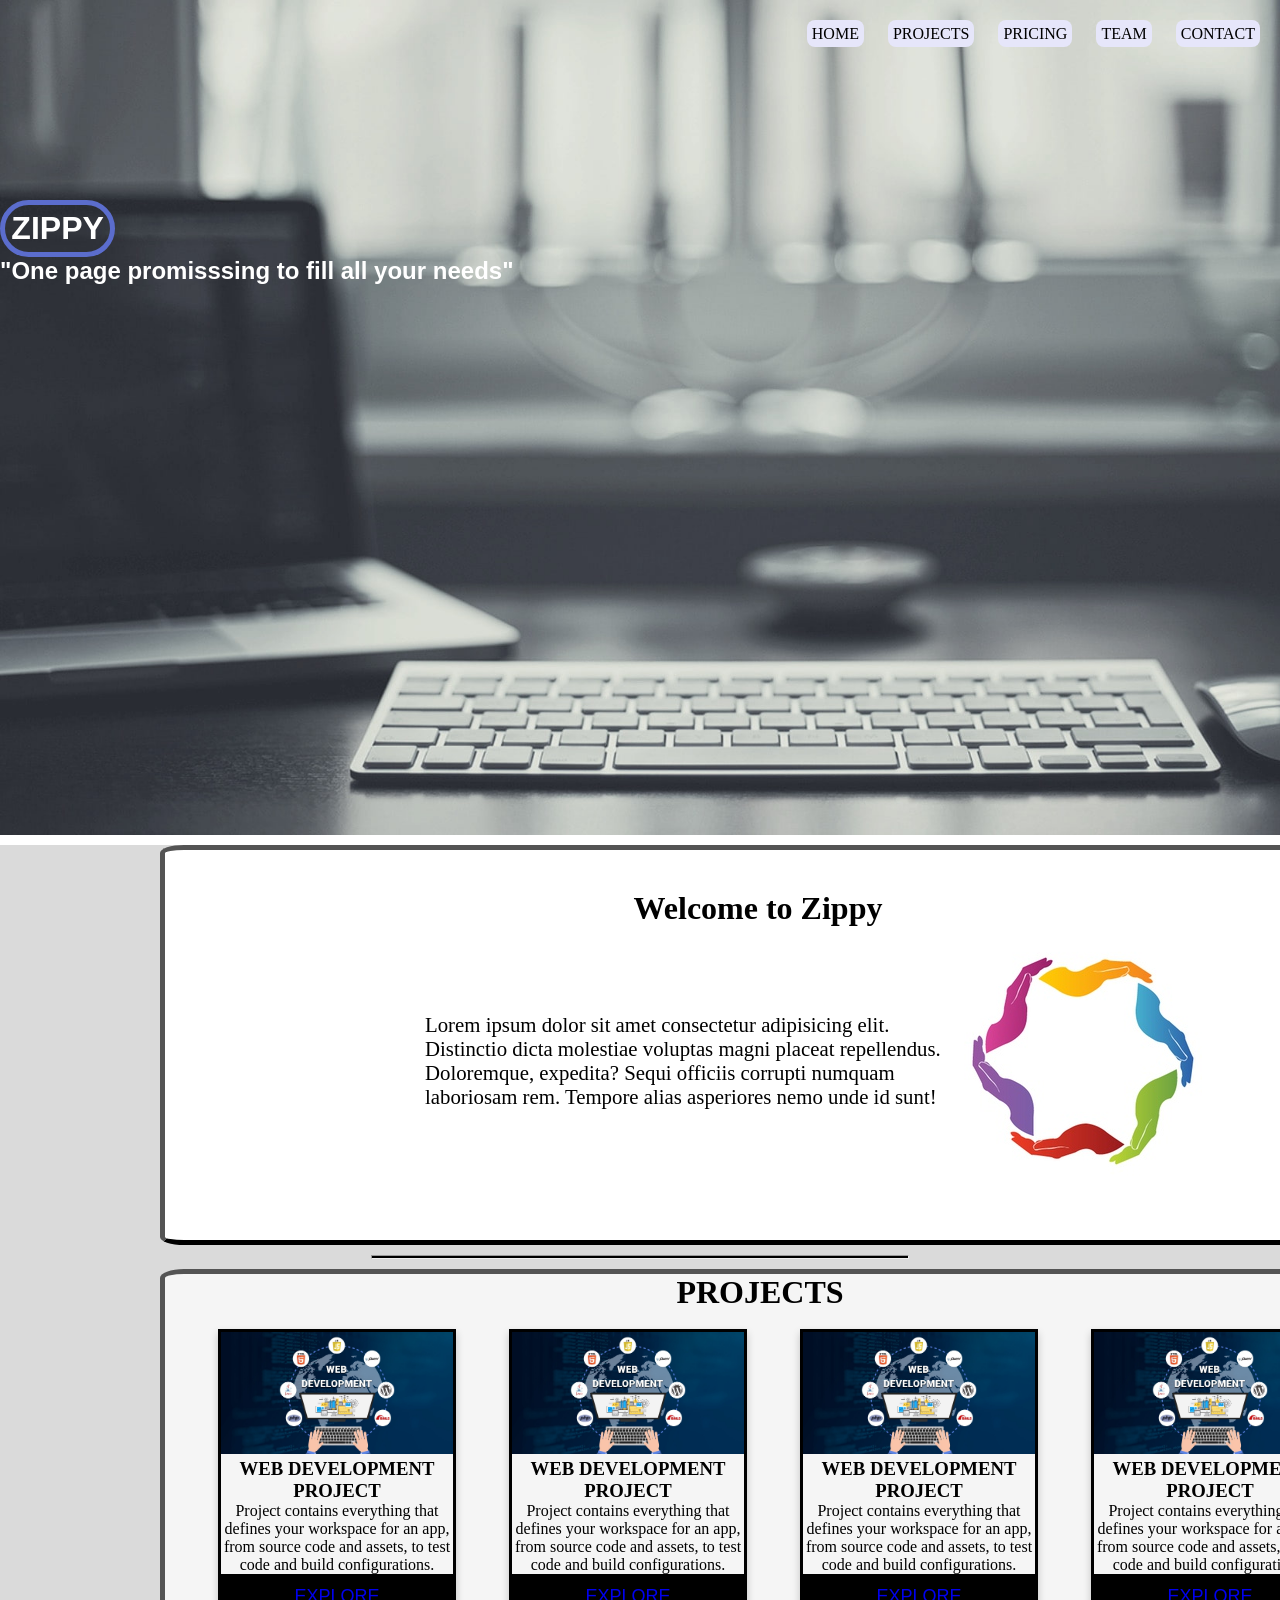
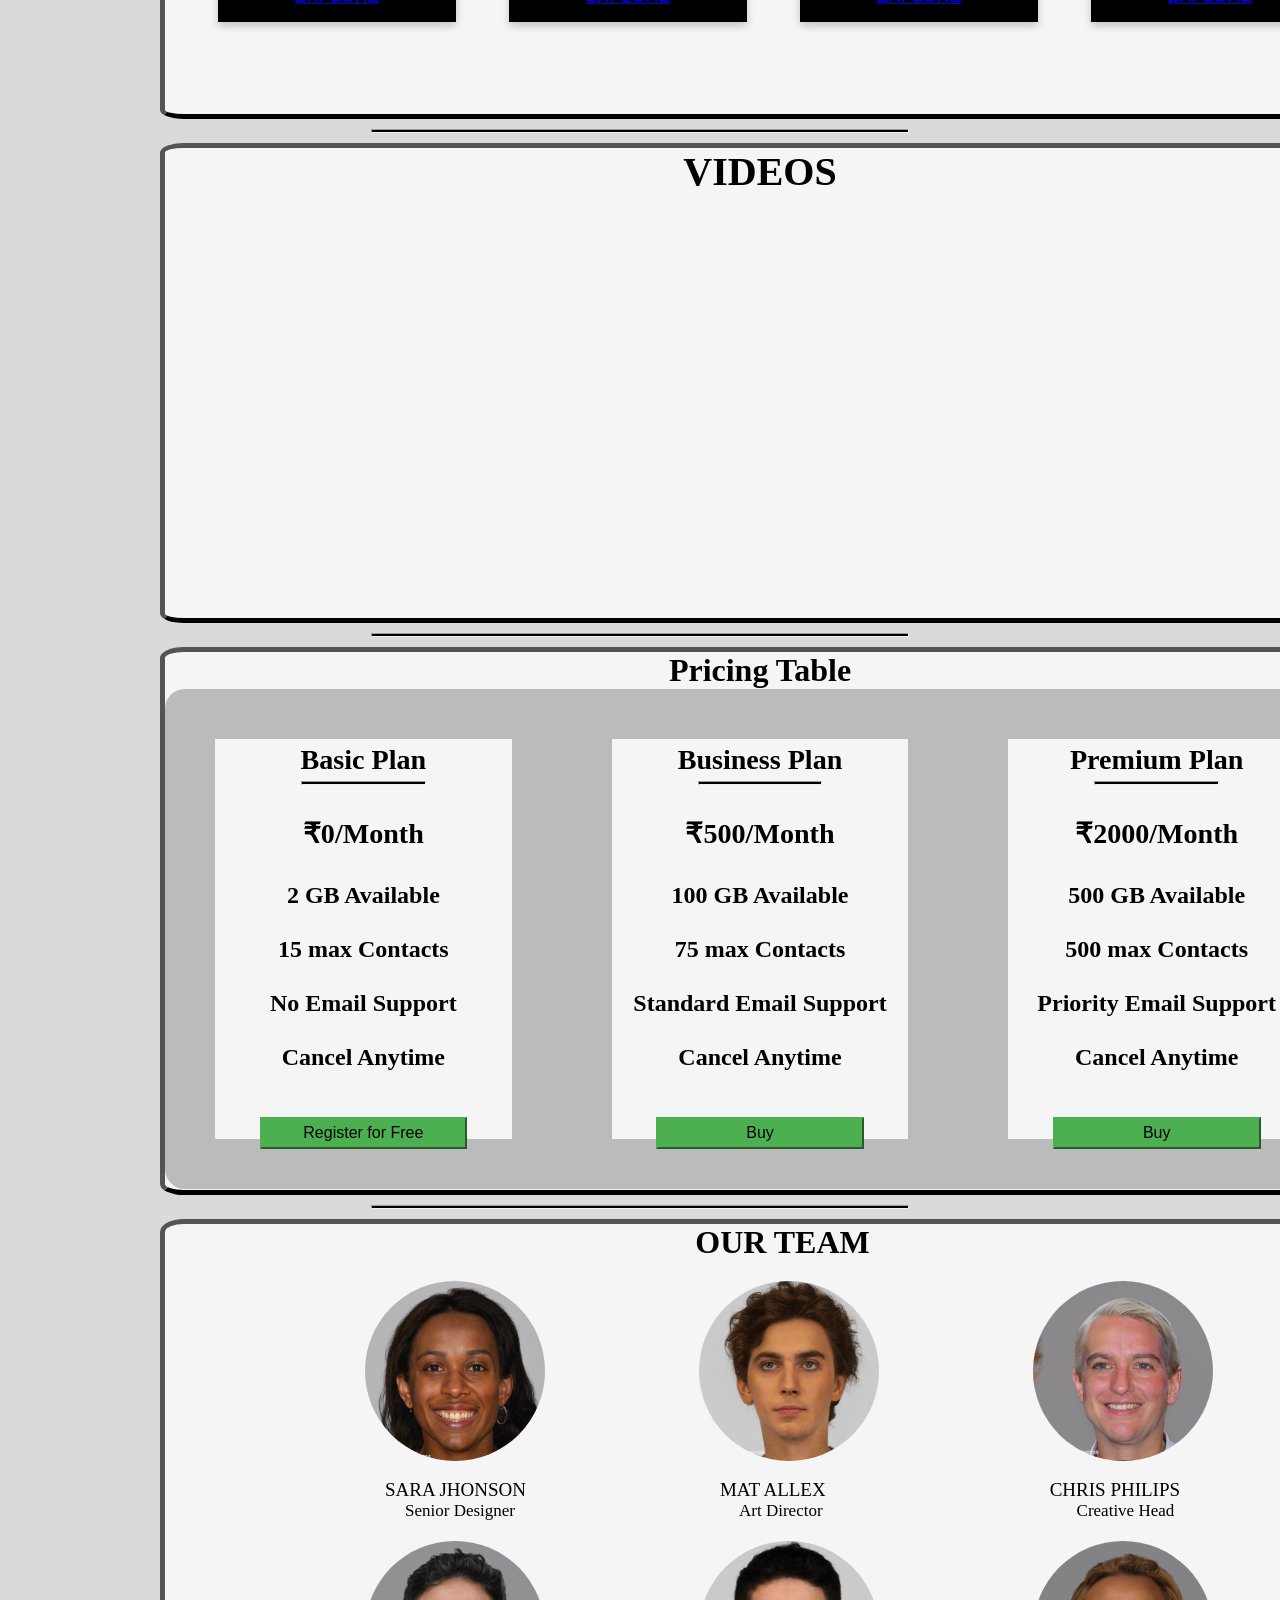
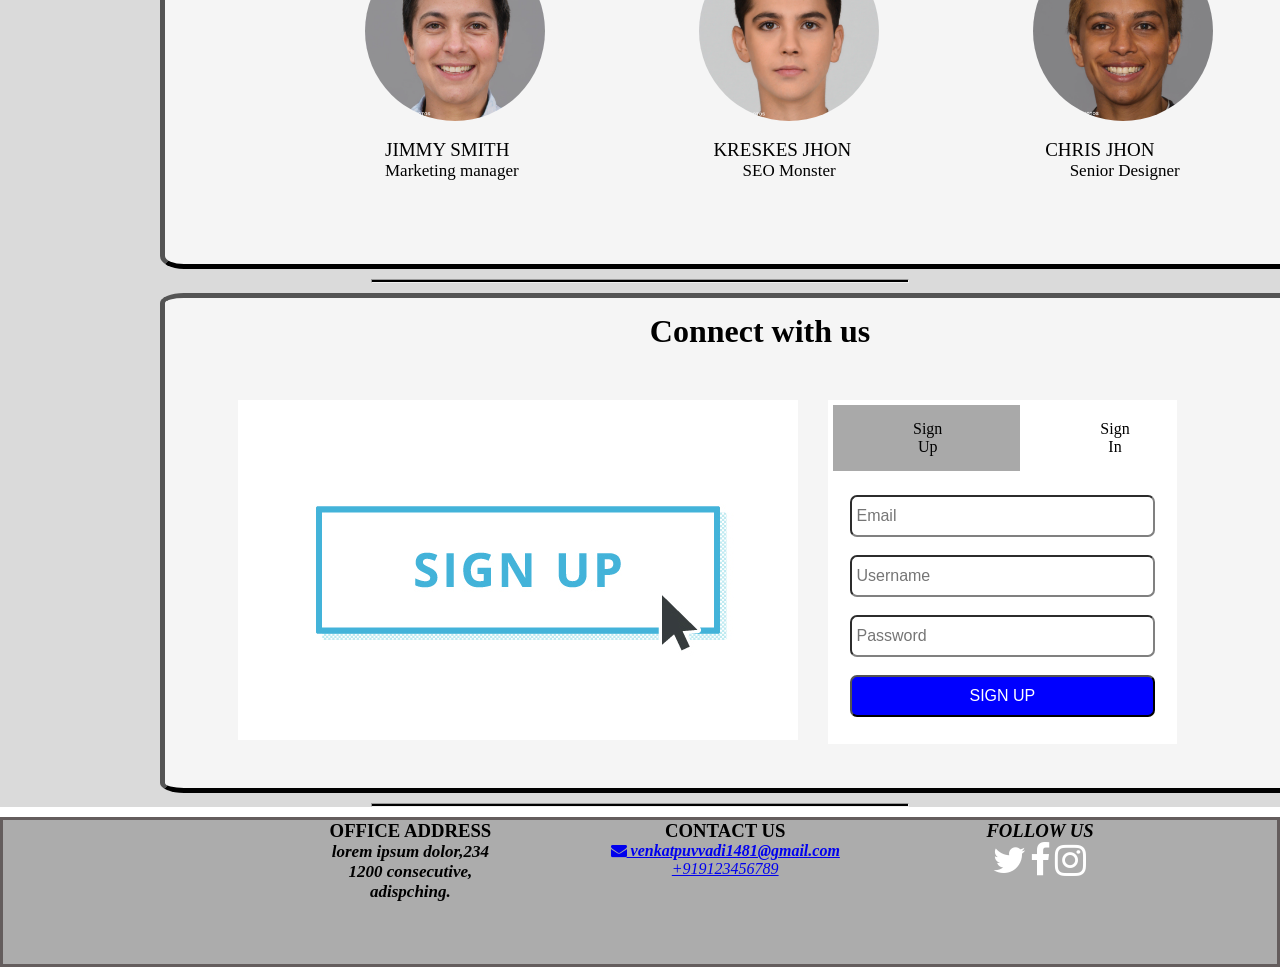
<file: task-1/task-1.html>
<!DOCTYPE html>
<html lang="en">
<head>
    <meta charset="UTF-8">
    <meta http-equiv="X-UA-Compatible" content="IE=edge">
    <meta name="viewport" content="width=device-width, initial-scale=1.0">
    <link rel="icon" href="logo1.PNG" type="image/x-icon">
    <title>ZIPPY</title>
    <link rel="stylesheet" href="task1.css">
    <link rel="stylesheet" href="https://cdnjs.cloudflare.com/ajax/libs/font-awesome/4.7.0/css/font-awesome.min.css">
</head>
<body>
    
    <nav id="navbar" class="navbar">
        <a href="#Home">HOME</a>
        <a href="#Projects">PROJECTS</a>
        <a href="#Pricing">PRICING</a>
        <a href="#Team">TEAM</a>
        <a href="#Contact">CONTACT</a>
    </nav>
    <div class="zippy" >
        <div class="heading">
            <h1>ZIPPY</h1>
        </div>
        <h2>"One page promisssing to fill all your needs"</h2>
    </div>
    <div style="background-color: rgb(218, 218, 218);" >
    <div class="welcome">
        <h1 id="Home">Welcome to Zippy</h1>
        <div class="aligned">
            <span>Lorem ipsum dolor sit amet consectetur adipisicing elit. Distinctio dicta molestiae voluptas magni placeat repellendus. Doloremque, expedita? Sequi officiis corrupti numquam laboriosam rem. Tempore alias asperiores nemo unde id sunt!</span>
        <img src="logo2.PNG" alt="">
        </div>
    </div>
    <hr>
    <!--project code-->
    <div id="Projects" >
   <div class="project" id="project">
    <h1 style="text-align: center;"><strong>PROJECTS</strong></h1>
    <br>
    
      <div class="cardpro">
        <img src="im4.jpeg" alt="" style="width:100%;">
        <h3>WEB DEVELOPMENT PROJECT</h3>
        <p>Project contains everything that defines your workspace for an app, from source code and assets, to test code and build configurations.</p>
        <button><a href="#head">EXPLORE</a></button>
      </div>
      <div class="cardpro">
        <img src="im4.jpeg" alt="" style="width:100%;">
        <h3>WEB DEVELOPMENT PROJECT</h3>
        <p>Project contains everything that defines your workspace for an app, from source code and assets, to test code and build configurations.</p>
        <button><a href="#head">EXPLORE</a></button>
      </div>
      <div class="cardpro">
        <img src="im4.jpeg" alt="" style="width:100%;">
        <h3>WEB DEVELOPMENT PROJECT</h3>
        <p>Project contains everything that defines your workspace for an app, from source code and assets, to test code and build configurations.</p>
        <button><a href="#head">EXPLORE</a></button>
      </div>
      <div class="cardpro">
        <img src="im4.jpeg" alt="" style="width:100%;">
        <h3>WEB DEVELOPMENT PROJECT</h3>
        <p>Project contains everything that defines your workspace for an app, from source code and assets, to test code and build configurations.</p>
        <button><a href="#head">EXPLORE</a></button>
      </div>
      
    </div>
<hr>
<div class="videos" id="videos">
    <h1 style="text-align: center;font-size: 40px;"><strong>VIDEOS</strong></h1>
    <div class="video-box">
     
        <iframe class="video" width="358" height="250" src="https://www.youtube.com/embed/Zw96TzzSjvg" title="YouTube video player" frameborder="0" allow="accelerometer; autoplay; clipboard-write; encrypted-media; gyroscope; picture-in-picture" allowfullscreen></iframe>
     <iframe class="video" width="358" height="250" src="https://www.youtube.com/embed/I5TPtUIADfU" title="YouTube video player" frameborder="0" allow="accelerometer; autoplay; clipboard-write; encrypted-media; gyroscope; picture-in-picture" allowfullscreen></iframe>
     <iframe class="video" width="358" height="250" src="https://www.youtube.com/embed/Zw96TzzSjvg" title="YouTube video player" frameborder="0" allow="accelerometer; autoplay; clipboard-write; encrypted-media; gyroscope; picture-in-picture" allowfullscreen></iframe>
   </div> 
 </div>
    <hr>
    <div id="Pricing">
        <h1 style="color: black; text-align: center;">Pricing Table</h1>
        <div class="Price">
            <div>
                <h3>Basic Plan</h3>
                <hr><br>
                <h3>₹0/Month</h2><br>
                <h4>2 GB Available</h4><br>
                <h4>15 max Contacts</h4><br>
                <h4>No Email Support</h4><br>
                <h4>Cancel Anytime</h4><br>
                <button class="btn" type="submit">Register for Free</button>
            </div>
            <div>
                <h3>Business Plan</h3>
                <hr><br>
                <h3>₹500/Month</h2><br>
                <h4>100 GB Available</h4><br>
                <h4>75 max Contacts</h4><br>
                <h4>Standard Email Support</h4><br>
                <h4>Cancel Anytime</h4><br>
                
                <button class="btn" type="submit">Buy</button>
            </div>
            <div>
                <h3>Premium Plan</h3>
                <hr><br>
                <h3>₹2000/Month</h2><br>
                <h4>500 GB Available</h4><br>
                <h4>500 max Contacts</h4><br>
                <h4>Priority Email Support</h4><br>
                <h4>Cancel Anytime</h4><br>
                <button class="btn" type="submit">Buy</button>
            </div>
        </div>
    </div>
    <hr>
    
    <!--team code-->
    <div id="Team"> </div>
<div class="team" id="team"  >
  <h1 style="text-align: center;margin-left: 45px;" class="sha"><strong>OUR TEAM</strong></h1>
<img src="t1.PNG" alt="p1" class="avatar" style="margin-left: 200px;">
<img src="t2.PNG" alt="p2" class="avatar" style="margin-left: 150px;">
<img src="t3.PNG" alt="p3" class="avatar" style="margin-left: 150px;">
<br><br>
<span style="margin-left: 220px" class="name">SARA JHONSON</span>
<span style="margin-left: 190px"class="name">MAT ALLEX</span>
<span style="margin-left: 220px" class="name">CHRIS PHILIPS</span>
<br>
<span style="margin-left: 240px" class="prof">Senior Designer</span>
<span style="margin-left: 220px"class="prof">Art Director</span>
<span style="margin-left: 250px" class="prof">Creative Head</span>
<br>
<img src="t4.PNG" alt="p4" class="avatar" style="margin-left: 200px;">
<img src="t5.PNG" alt="p5" class="avatar" style="margin-left: 150px;">
<img src="t6.PNG" alt="p6" class="avatar" style="margin-left: 150px;">
<br><br>
<span style="margin-left: 220px" class="name">JIMMY SMITH</span>
<span style="margin-left: 200px"class="name">KRESKES JHON</span>
<span style="margin-left: 190px" class="name">CHRIS JHON</span>
<br>
<span style="margin-left: 220px" class="prof">Marketing manager</span>
<span style="margin-left: 220px"class="prof">SEO Monster</span>
<span style="margin-left: 230px" class="prof">Senior Designer</span>
</div>

 <hr>
<div id="Contact">
  <h1 style="text-align: center;" >Connect with us</h1>
  
  <div class="loc_sign">
      <div>
          <div class="Contact">
            <img src="sign-up.jpg" alt="">
          </div>
        </div>
      <div class="sign_form">
              <div class="header">
                  <div class="active">Sign Up</div>
                  <div>Sign In</div>
              </div>
              <div class="content">
                  <div class="form_body active">
                      <div class="content_part">
                          <input type="email" placeholder=" Email">
                          </div>
                          <div class="content_part">
                              <input type="text" placeholder=" Username">
                          </div>
                          <div class="content_part">
                              <input type="password" placeholder=" Password">
                          </div>
                          <div class="content_part">
                              <button>Sign Up</button>
                          </div>
                  </div>
      
                  <div class="form_body">
                          <div class="content_part">
                          <input type="text" placeholder=" Email / Username">
                          </div>
                          <div class="content_part">
                              <input type="password" placeholder=" Password">
                          </div>
                          <div class="content_part">
                              <input type="checkbox" id="remember_me">
                              <label for="remember_me">Remember me</label>
                          </div>
                          <div class="content_part">
                              <button>Sign In</button>
                          </div>
                  </div>
              </div>
      </div>
  </div>
</div>
<script src="task1.js"></script>
<hr>
</div>
   
</div>
    
</body>
<footer>
  <!--contact code-->
  <div class="contact" id="contact">
    <div class="c1">
        <h3>OFFICE ADDRESS</h3>
        <address style="font-size: 17px;">
        <b>lorem ipsum dolor,234
         <br>
            1200 consecutive,
         <br>
            adispching.
         </b>
        </address>
     </div>
    <div class="c2">
        <h3>CONTACT US</h3>
        <p><em><b><a href="https://mail.google.com/mail/?view=cm&fs=1&tf=1&to=venkatpuvvadi1481@gmail.com" target="_blank"><i class="fa fa-envelope"></i>  venkatpuvvadi1481@gmail.com</a></b><em></p>
        <a href="tel:+919123456789">+919123456789</a>
     </div>
     <div class="c2">
         <h3>FOLLOW US</h3>
         <a href="https://twitter.com/" target="_blank" ><i class="fa fa-twitter"></i></a>
         <a href="https://www.facebook.com/" target="_blank"><i class="fa fa-facebook"></i></a>
         <a href="https://www.instagram.com/" target="_blank"><i class="fa fa-instagram"></i></a>
     </div>
 </div>

</footer>
</html>
</file>
<file: task-1/task1.css>
* {
  margin: 0%;
  padding: 0%;
  box-sizing: border-box;
}
/*zippy*/
.zippy {
  width: 100%;
  height: 100%;
  background-image: url("bg1.jpg");
  background-size: cover;
  background-repeat: no-repeat;
  padding: 200px 0 550px 0;
  font-weight: bold;
  color: #ffffff;
  font-family: "Segoe UI", Tahoma, Geneva, Verdana, sans-serif;
  font-size: 100%;
}
.heading {
  text-align: center;
  box-sizing: border-box;
  width: 9%;
  border: solid #5b6dcd 5px;
  border-radius: 2rem;
  padding: 5px;
}

#navbar a {
  text-decoration: none;
  color: black;
  margin: 10px;
  background-color: #e6e6fa;
  padding: 5px;
  border-radius: 8px;
}
#navbar {
  z-index: 10;
  padding: 10px;
  margin-top: 15px;
  position: fixed;
  width: 100%;
  text-align: right;
}
#navbar a:hover {
  background-color: #ddd;
  color: black;
  font-weight: 900;
}

/*welcome*/
.welcome {
  border: 5px outset rgb(0, 0, 0);
  border-radius: 2%;
  padding: 40px;
  margin-top: 10px;
  margin-bottom: 10px;
  height: 400px;
  width: 1200px;
  margin-left: 160px;
  box-sizing: border-box;
  background-color: white;
}
.welcome h1 {
  text-align: center;
  margin-left: 220px;
  width: 60%;
  height: 30%;
  color: black;
  background-color: white;
}

.welcome .aligned {
  margin-left: 220px;
  width: 70%;
  height: 50%;
  align-items: center;
  display: flex;
  background-color: white;
}
.welcome span {
  font-size: 1.3em;
  color: black;
}
/*hr*/
hr {
  margin-left: 29%;
  margin-right: 29%;
  font-weight: 900;
  padding: 1px;
  background-color: black;
}
/*project*/

.project {
  border: 5px outset rgb(0, 0, 0);
  border-radius: 2%;
  margin-top: 10px;
  margin-bottom: 10px;
  height: 450px;
  width: 1200px;
  margin-left: 160px;
  box-sizing: border-box;
  background-color: whitesmoke;
}
.cardpro {
  box-shadow: 0 4px 8px 0 rgba(0, 0, 0, 0.2);
  border: 3px solid black;
  text-align: center;
  float: left;
  margin-left: 53px;
  width: 20%;
  box-sizing: border-box;
}
.cardpro:hover {
  transform: scale(1.1);
}
.cardpro button {
  border: none;
  padding: 12px;
  color: white;
  background-color: #000;
  text-align: center;
  cursor: pointer;
  width: 100%;
  font-size: 18px;
}
.cardpro button:hover {
  opacity: 0.7;
}
/*video*/
.videos {
  border: 5px outset rgb(0, 0, 0);
  border-radius: 2%;
  margin-top: 10px;
  margin-bottom: 10px;
  height: 480px;
  width: 1200px;
  margin-left: 160px;
  box-sizing: border-box;
  background-color: whitesmoke;
  position: relative;
}

.ved {
  display: block;
}
.video-box {
  box-sizing: border-box;
  position: absolute;
  width: 100%;
  height: 52%;
  top: 25%;
}
.video {
  width: 30%;
  height: 250px;
  margin-left: 30px;
}
.video:hover {
  transform: scale(1.08);
}
/*Pricing*/
#Pricing {
  border: 5px outset rgb(0, 0, 0);
  border-radius: 2%;
  margin-top: 10px;
  margin-bottom: 10px;
  height: 548px;
  width: 1200px;
  margin-left: 160px;
  box-sizing: border-box;

  background-color: whitesmoke;
}
.Price {
  display: flex;
  text-align: center;
  width: 100%;
  background-color: #bbbbbb;
  border-radius: 20px;
}
.Price div {
  font-size: 150%;
  width: 370px;
  height: 400px;
  margin: 50px;

  background-color: whitesmoke;
}
.Price h3 {
  padding: 5px;
}
.btn {
  background-color: #4caf50;
  border-color: #4caf50;
  padding: 5px;
  text-align: center;
  font-size: 16px;
  margin: 19px;
  cursor: pointer;
  width: 70%;
}
button:hover {
  background-color: whitesmoke;
}
button:visited {
  border-color: blue;
}
/*videos*/
.vde_projects {
  margin-top: 25px;
  text-align: center;
  background-color: DimGray;
  margin-bottom: 10px;
  padding-bottom: 35px;
  border-radius: 20px;
}
.vde_projects h1 {
  color: white;
}
.vdeo {
  margin-left: 38px;
  display: flex;
}
.vdeo div {
  margin: -40px 15px 15px 15px;
}
/*team*/
.team {
  border: 5px outset rgb(0, 0, 0);
  border-radius: 2%;
  margin-top: 10px;
  margin-bottom: 10px;
  height: 650px;
  width: 1200px;
  margin-left: 160px;
  box-sizing: border-box;
  background-color: whitesmoke;
}
.name {
  font-size: 19px;
}
.prof {
  font-size: 17px;
}
.avatar {
  vertical-align: middle;
  width: 180px;
  height: 180px;
  border-radius: 50%;
  margin-top: 20px;
}
/*loc_sign*/
#Contact {
  border: 5px outset rgb(0, 0, 0);
  border-radius: 2%;
  margin-top: 10px;
  margin-bottom: 10px;
  height: 500px;
  width: 1200px;
  margin-left: 160px;
  box-sizing: border-box;
  background-color: whitesmoke;
}
#Contact h1 {
  color: rgb(0, 0, 0);
  margin-top: 15px;
}
.loc_sign {
  padding: 50px;
  display: flex;
  border-radius: 10px;
}
.loc_sign .Contact {
  margin-left: 23px;
}
/*Teams*/
#Team h1 {
  text-align: center;
}
.image {
  display: flex;
  text-align: center;
}
.image div {
  margin: 10px 102px 10px 102px;
}
#Team img {
  width: 300px;
  height: 300px;
  border-radius: 50%;
}
/*login page*/
.sign_form {
  width: 32%;
  padding: 5px;
  background-color: white;
  text-align: center;
  /*margin: 20px 30px 20px 30px;*/
  margin-left: 30px;
}
.header {
  display: flex;
  cursor: pointer;
}
.header div {
  padding: 15px 78px 15px 80px;
  /*background-color: white;*/
}
.header .active {
  background-color: DarkGray;
}
.content {
  margin-top: 15px;
}
.content_part {
  margin-bottom: 0px;
  padding: 9px;
}
.content_part input {
  width: 95%;
  padding: 10px 0 10px 0;
  font-size: medium;
  border-radius: 7px;
  border-color: grey;
}
.loc_sign .content_part button {
  color: white;
  font-size: medium;
  text-transform: uppercase;
  width: 95%;
  padding: 10px 0 10px 0;
  background-color: blue;
  border-radius: 7px;
  cursor: pointer;
}
.content_part input[type="checkbox"] {
  width: 30px;
  float: left;
  margin-left: 5px;
  margin-top: 2px;
}
.content_part label {
  float: left;
  margin-bottom: 13px;
}
.sign_form .content > div.active {
  display: block;
}
.sign_form .content > div {
  display: none;
}

.contact {
  border: 3px solid rgb(100, 93, 93);
  margin-top: 10px;
  height: 150px;
  background-color: rgb(172, 172, 172);
  color: rgb(0, 0, 0);
}
.c1 {
  float: left;
  width: 20%;
  margin-left: 280px;
  text-align: center;
}
.c2 {
  float: left;
  width: 20%;
  margin-left: 60px;
  text-align: center;
}
.c2 > a > i {
  color: rgb(255, 255, 255);
  font-size: 36px;
}
.c2 > a > i:hover {
  color: rgb(0, 0, 0);
}
.c2 > a > i:active {
  color: purple;
}
.c2 h3:hover {
  color: blueviolet;
  cursor: pointer;
}
.c1 h3:hover {
  color: blueviolet;
  cursor: pointer;
}
</file>
